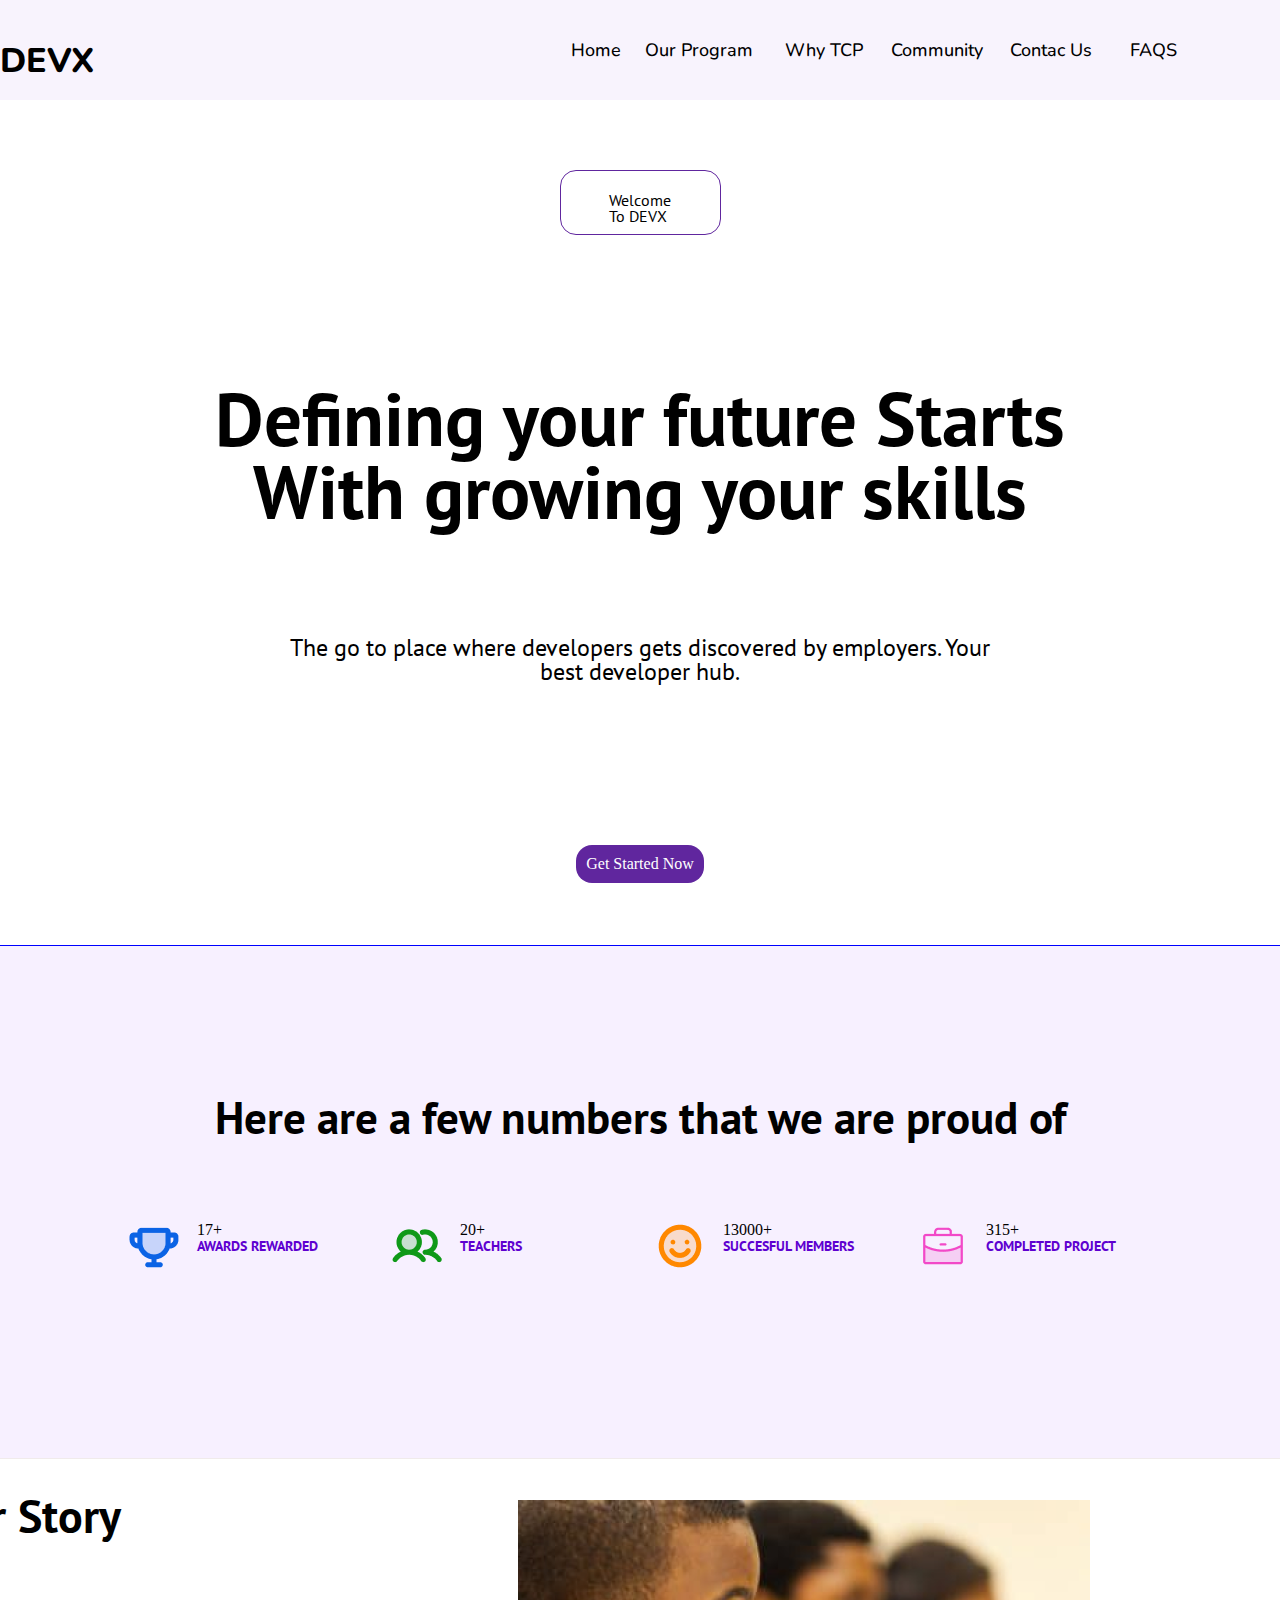
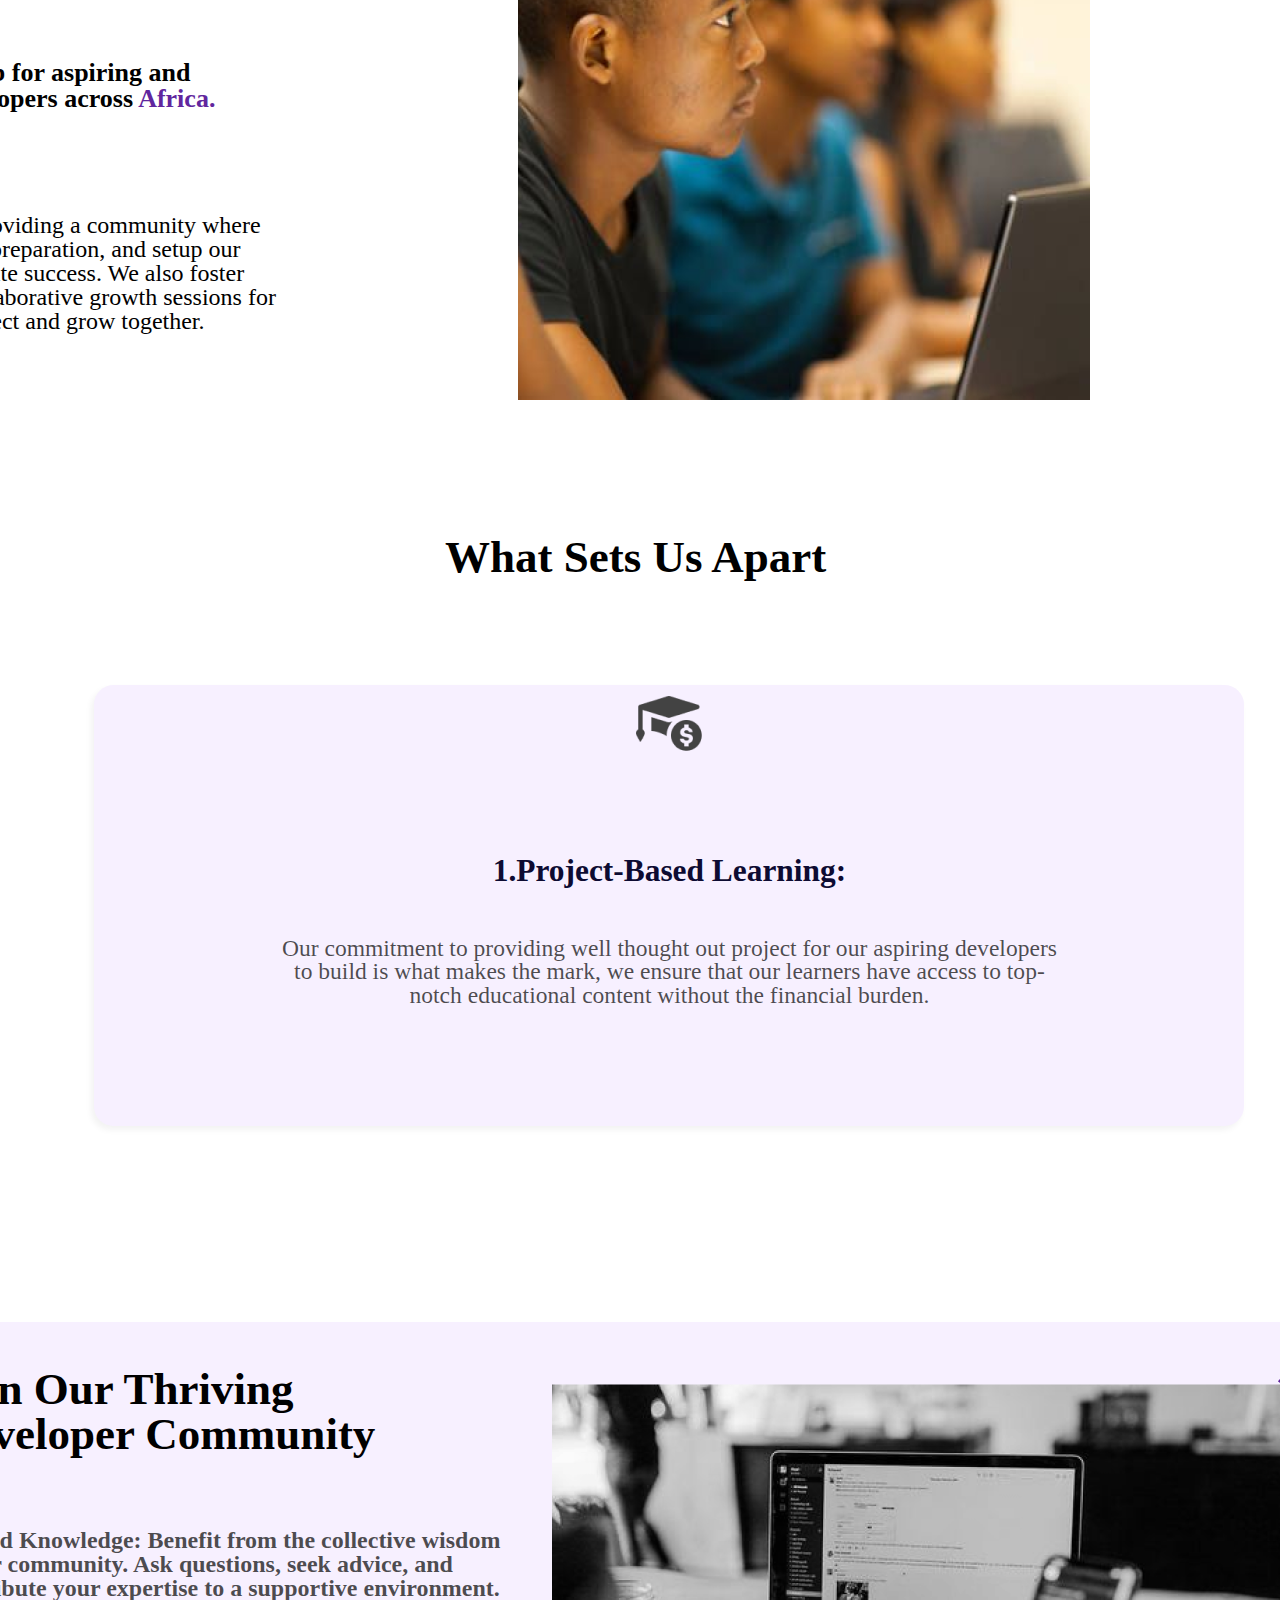
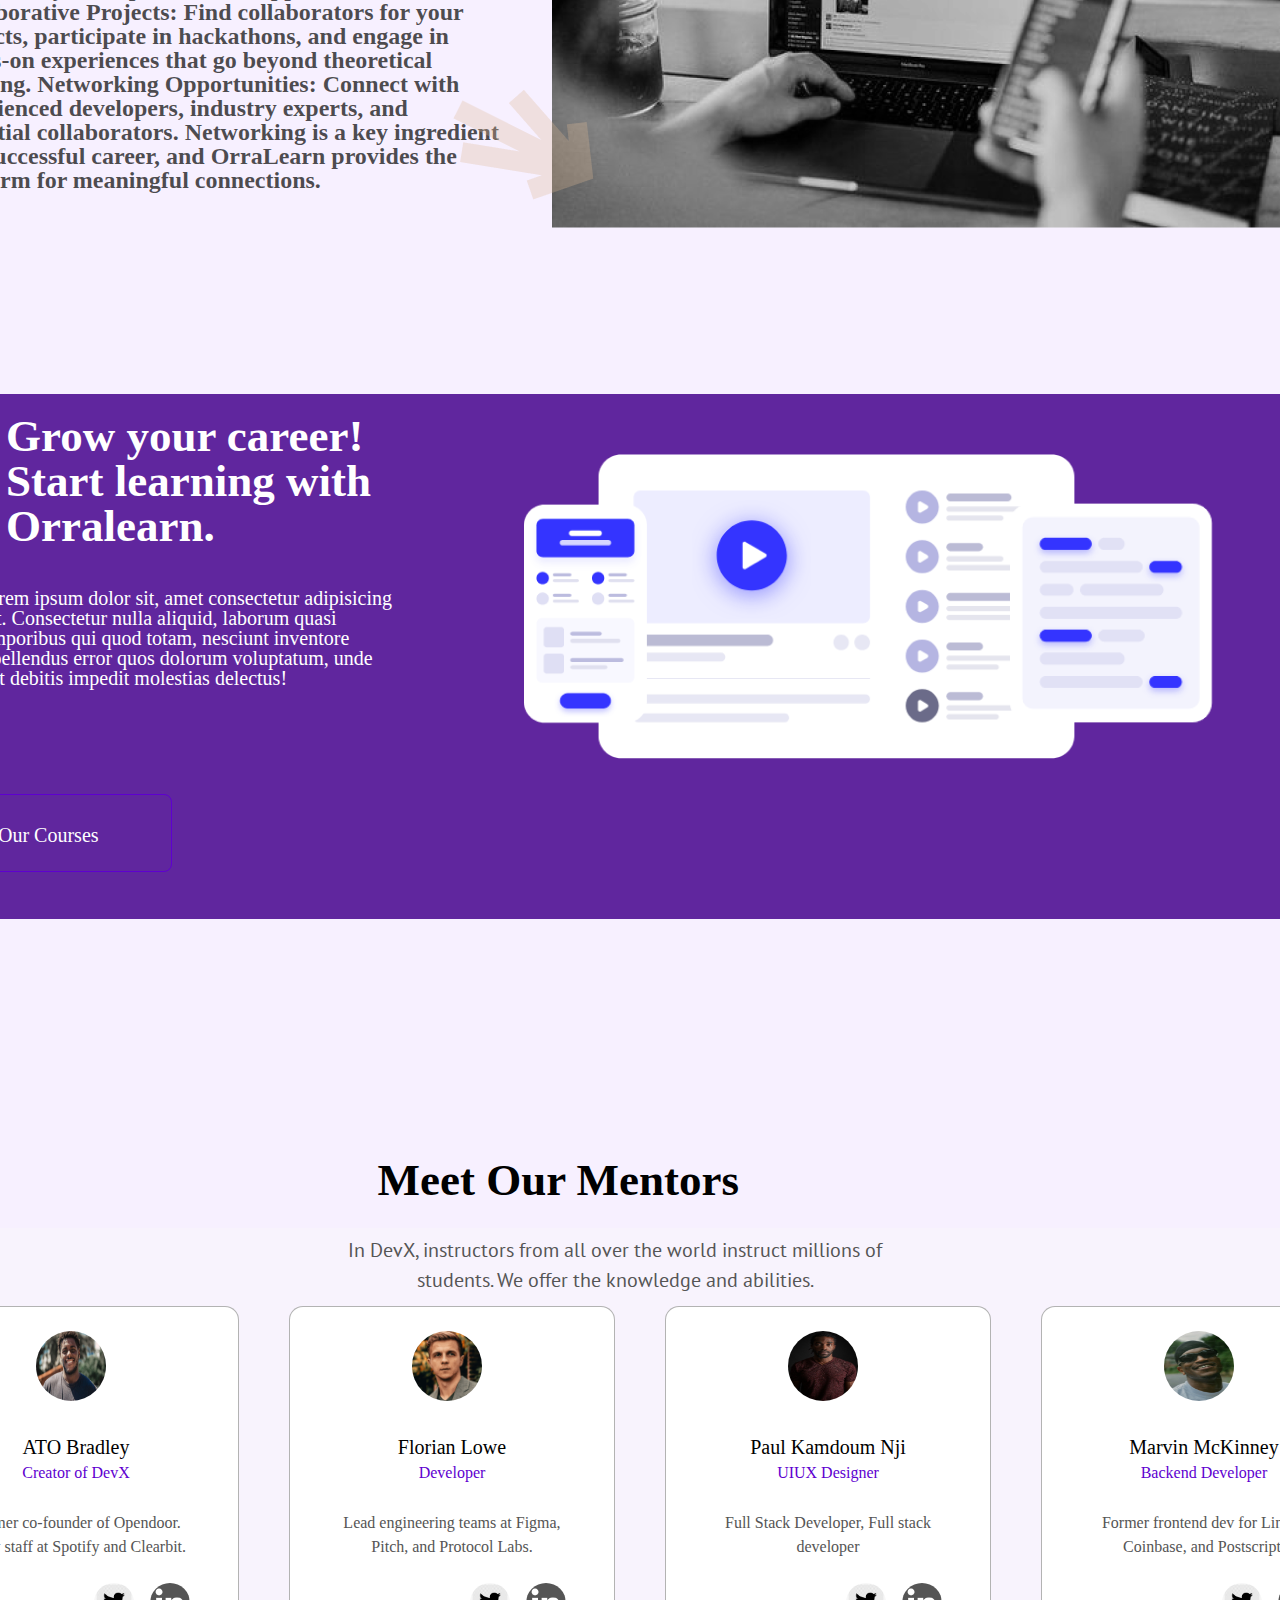
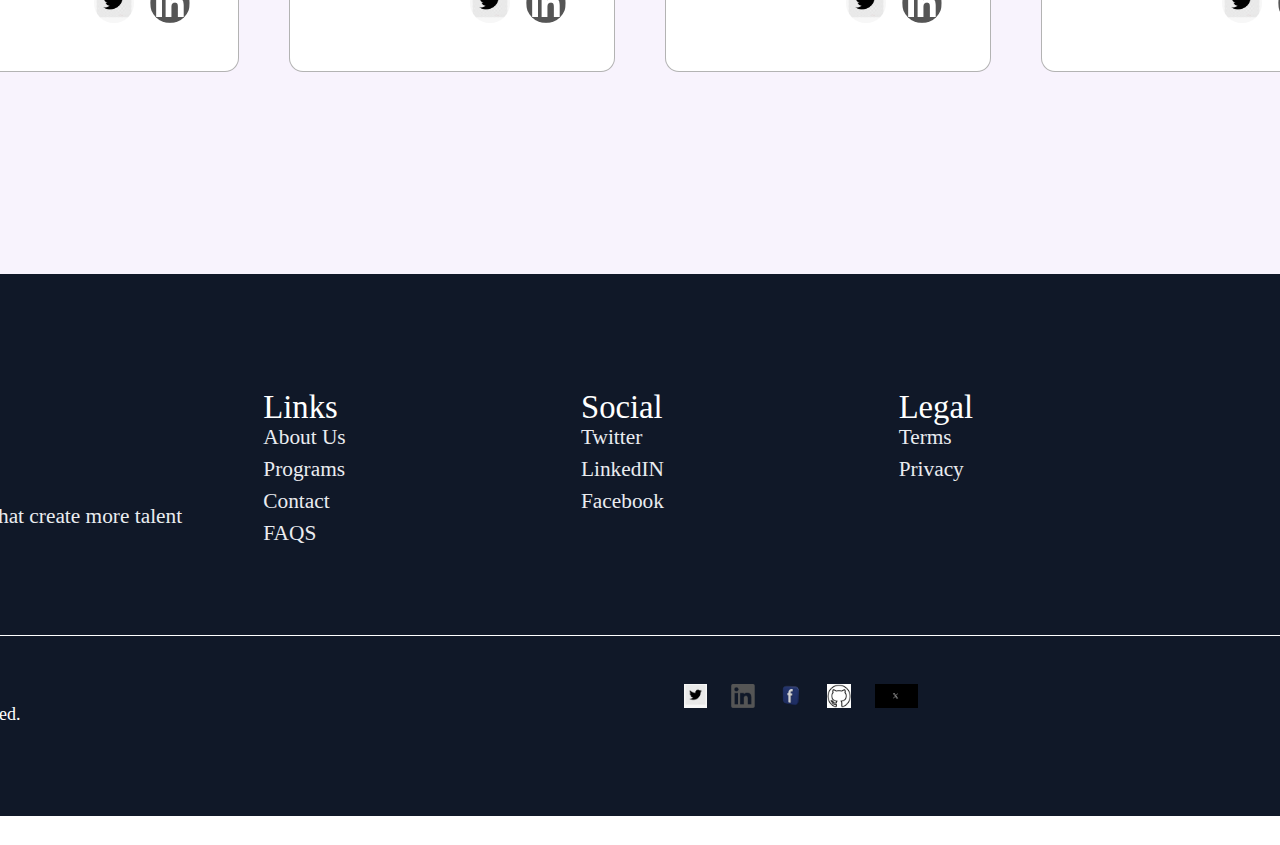
<file: index.html>
<!DOCTYPE html>
<html lang="en">
  <head>
    <meta charset="UTF-8" />
    <meta name="viewport" content="width=device-width, initial-scale=1.0" />
    <title>Landing Pag</title>
    <link rel="preconnect" href="https://fonts.googleapis.com" />
    <link rel="preconnect" href="https://fonts.gstatic.com" crossorigin />
    <link
      href="https://fonts.googleapis.com/css2?family=Nunito:ital,wght@0,200..1000;1,200..1000&display=swap"
      rel="stylesheet"
    />
    <link rel="preconnect" href="https://fonts.googleapis.com" />
    <link rel="preconnect" href="https://fonts.gstatic.com" crossorigin />
    <link
      href="https://fonts.googleapis.com/css2?family=PT+Sans:ital,wght@0,400;0,700;1,400;1,700&display=swap"
      rel="stylesheet"
    />
    <link rel="stylesheet" href="land.css" />
  </head>
  <body class="body">
    <div class="info-name">DEYX LANDING PAGE</div>
    <nav class="header">
      <div class="left-section">
        <div class="name-dev">DEVX</div>
      </div>
      <div class="middle-section">
        <div class="middle-section1">Home</div>
        <div class="middle-section2">Our Program</div>
        <div class="middle-section3">Why TCP</div>
        <div class="middle-section4">Community</div>
        <div class="middle-section5">Contac Us</div>
        <div class="middle-section6">FAQS</div>
      </div>
      <div class="end-section">
        <div class="sign-in-container">
          <div class="sign-in">Sign in</div>
        </div>
        <div class="sign-up-container">
          <div class="sign-up">Sign Up</div>
        </div>
      </div>
    </nav>
    <div class="Hero">
      <div class="Hero-intro">
        <p class="welcome">Welcome To DEVX</p>
      </div>
      <div class="Hero-main">
        <div class="main1">
          Defining your future Starts With growing your skills
        </div>
        <div class="main2">
          The go to place where developers gets discovered by employers. Your
          best developer hub.
        </div>
      </div>
      <div class="get">Get Started Now</div>
    </div>
    <div class="fun-fact">
      <div class="fun-fact1">Here are a few numbers that we are proud of</div>
      <div class="fun-fact2">
        <div>
          <img src="image/Trophy.png" alt="" class="image1" />
        </div>
        <div class="image1-des">
          <div>17+</div>
          <div class="info">Awards Rewarded</div>
        </div>

        <div>
          <img src="image/Users.png" alt="" class="image1" />
        </div>
        <div class="image1-des">
          <div>20+</div>
          <div class="info">teachers</div>
        </div>

        <div>
          <img src="image/Smiley.png" alt="" class="image1" />
        </div>
        <div class="image1-des">
          <div>13000+</div>
          <div class="info">succesful members</div>
        </div>

        <div>
          <img src="image/Briefcase.png" alt="" class="image1" />
        </div>
        <div class="image1-des">
          <div>315+</div>
          <div class="info">completed project</div>
        </div>
      </div>
    </div>

    <div class="stories">
      <div class="story1">
        <div class="store1">
          <p class="lod">Our Story</p>
          <p class="lod2">
            We’re a Tech hub for aspiring and established developers across
            <span class="lod21">Africa.</span>
          </p>
          <p class="lod3">
            We stand out by providing a community where opportunity meets
            preparation, and setup our members for absolute success. We also
            foster supportive and collaborative growth sessions for developers
            to connect and grow together.
          </p>
        </div>
        <div class="store2">
          <img src="image/Image.png" alt="" />
        </div>
        <!-- <div class="story-mid">What Sets Us Apart</div> -->
      </div>

      <div class="story-mid">What Sets Us Apart</div>
      <div class="component1">
        <div class="Scholarship">
          <img src="image/Scholarship.png" alt="" />
        </div>
        <div class="sch1">1.Project-Based Learning:</div>
        <div class="sch2">
          Our commitment to providing well thought out project for our aspiring
          developers to build is what makes the mark, we ensure that our
          learners have access to top-notch educational content without the
          financial burden.
        </div>
      </div>
    </div>

    <div class="join-container">
      <div class="join-container1">
        <div class="frame1">
          <p class="para1">Join Our Thriving Developer Community</p>
          <p class="para2">
            Shared Knowledge: Benefit from the collective wisdom of our
            community. Ask questions, seek advice, and contribute your expertise
            to a supportive environment. Collaborative Projects: Find
            collaborators for your projects, participate in hackathons, and
            engage in hands-on experiences that go beyond theoretical learning.
            Networking Opportunities: Connect with experienced developers,
            industry experts, and potential collaborators. Networking is a key
            ingredient in a successful career, and OrraLearn provides the
            platform for meaningful connections.
          </p>
        </div>
        <div>
          <img src="image/image 306.png" alt="" />
        </div>
        <div class="img080"><img src="image/080.png" alt="" /></div>
        <div class="img082"><img src="image/082.png" alt="" /></div>
      </div>
      <div class="join-container2">
        <div class="color"></div>
        <div class="div1">
          <div class="main-div1">
            Grow your career! Start learning with Orralearn.
          </div>
          <div class="main-div2">
            Lorem ipsum dolor sit, amet consectetur adipisicing elit.
            Consectetur nulla aliquid, laborum quasi temporibus qui quod totam,
            nesciunt inventore repellendus error quos dolorum voluptatum, unde
            sint debitis impedit molestias delectus!
          </div>
          <div class="main-div3"><p class="tigon">Our Courses</p></div>
        </div>
        <!-- <div class="color2"></div> -->
        <div class="img-group">
          <img src="image/Group 39531.png" alt="" />
        </div>
      </div>
    </div>

    <div class="mentor-container">
      <div class="our-mentors">
        <p class="our-hero">Meet Our Mentors</p>
        <p class="our-hero2">
          In DevX, instructors from all over the world instruct millions of
          students. We offer the knowledge and abilities.
        </p>
      </div>
      <div class="contact-dics">
        <div class="mentor-descri">
          <div class="metor-descri-image">
            <img class="aba1" src="image/1b167ef6e36fad6a838f885f660f1aed390cf014 (4).jpg" alt="" />
          </div>
          <div class="mentor-descri-info1">
            <p class="info-para1">ATO Bradley</p>
            <p class="role">Creator of DevX</p>
          </div>
          <div class="role1">
            Former co-founder of Opendoor. Early staff at Spotify and Clearbit.
          </div>
          <div class="locate">
            <img class="class1" src="image/67-673877_twitter-recipes-clipart-social-media-online-advertising-twitter.png" alt="" />
            <img class="class2" src="image/Social icon.png" alt="" />
          </div>
        </div>

        <div class="hmm1">
          <div class="contact-dics">
            <div class="mentor-descri">
              <div class="metor-descri-image">
                <img class="aba1" src="image/2bf93a71d8003e7c5abaae02be0c524fe88ec378 (1).png" alt="" />
              </div>
              <div class="mentor-descri-info1">
                <p class="info-para1">Florian Lowe</p>
                <p class="role">Developer</p>
              </div>
              <div class="role1">
                Lead engineering teams at Figma, Pitch, and Protocol Labs.
              </div>
              <div class="locate">
                <img class="class1" src="image/67-673877_twitter-recipes-clipart-social-media-online-advertising-twitter.png" alt="" />
                <img class="class2" src="image/Social icon.png" alt="" />
              </div>
            </div>
          </div>
        </div>

        <div class="hmm1">
          <div class="contact-dics">
            <div class="mentor-descri">
              <div class="metor-descri-image">
                <img class="aba1" src="image/6f2eb6f54037152faafede1519ffca76bd69355e.jpg" alt="" />
              </div>
              <div class="mentor-descri-info1">
                <p class="info-para1">Paul Kamdoum Nji</p>
                <p class="role">UIUX Designer</p>
              </div>
              <div class="role1">
                Full Stack Developer, Full stack developer
              </div>
              <div class="locate">
                <img class="class1" src="image/67-673877_twitter-recipes-clipart-social-media-online-advertising-twitter.png" alt="" />
                <img class="class2" src="image/Social icon.png" alt="" />
              </div>
            </div>
          </div>
        </div>

        <div class="hmm1">
          <div class="contact-dics">
            <div class="mentor-descri">
              <div class="metor-descri-image">
                <img class="aba1" src="image/ac18d1e56026dd3bbaa03ead5245175d880d2c51.jpg" alt="" />
              </div>
              <div class="mentor-descri-info1">
                <p class="info-para1">Marvin McKinney</p>
                <p class="role">Backend Developer</p>
              </div>
              <div class="role1">
                Former frontend dev for Linear, Coinbase, and Postscript.
              </div>
              <div class="locate">
                <img class="class1" src="image/67-673877_twitter-recipes-clipart-social-media-online-advertising-twitter.png" alt="" />
                <img class="class2" src="image/Social icon.png" alt="" />
              </div>
            </div>
          </div>
        </div>
      </div>
      <div></div>
    </div>
    <footer class="footer">
      <div class="section">
        <div class="container">
          <div class="logo-support-text">
            <div class="sample-logo"></div>
            <div class="sample-logo-text">DEVX</div>
            <div class="s-l-t">
              Top learning experiences that create more talent in the world.
            </div>
          </div>
          <div class="footerlinks">
            <div class="link1">Links</div>
            <div class="loonk">About Us</div>
            <div class="loonk">Programs</div>
            <div class="loonk">Contact</div>
            <div class="loonk">FAQS</div>
          </div>

          <div class="footersocial">
            <div class="social1">Social</div>
            <div class="loka">Twitter</div>
            <div class="loka">LinkedIN</div>
            <div class="loka">Facebook</div>
          </div>

          <div class="footersocial">
            <div class="social1">Legal</div>
            <div class="loka">Terms</div>
            <div class="loka">Privacy</div>
        </div>

       <div class="emma"><p>© 2025 Orralearn. All rights reserved.</p>
        <div class="last">
          <img class="tech-bro" src="image/67-673877_twitter-recipes-clipart-social-media-online-advertising-twitter.png" alt="">
          <img class="tech-bro1" src="image/Social icon.png" alt="">
          <img class="tech-bro2" src="image/facebook-9781691-7946235.webp" alt="">
          <img class="tech-bro3" src="image/OIP.jpeg" alt="">
          <img class="tech-bro4" src="image/67162-logo-baru-twitter-twitterelonmusk.jpg" alt="">
      </div>
        </div> 
        
      </div>
       
    </footer>
  </body>
</html>
</file>
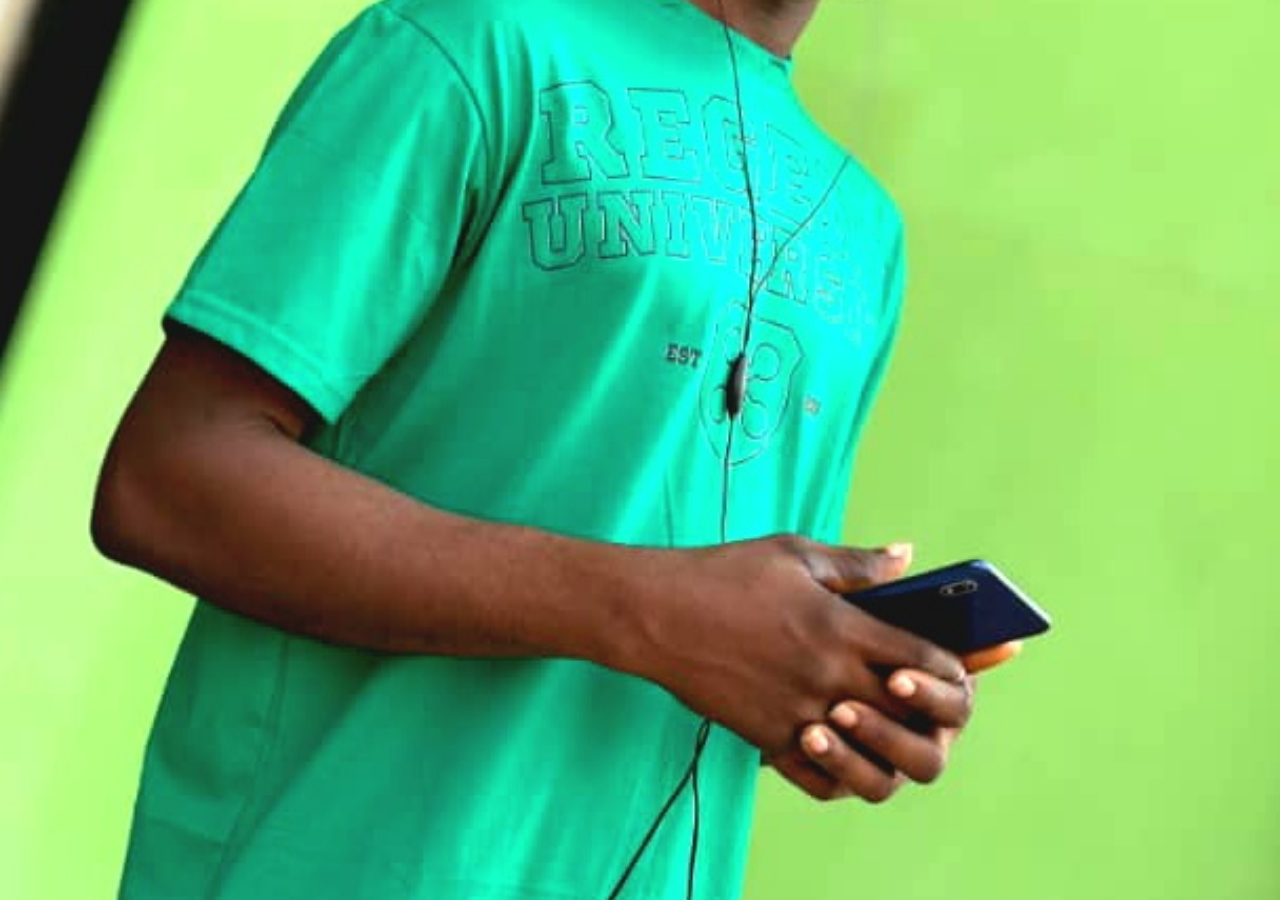
<file: community.html>
<!DOCTYPE html>
<html lang="en">
  <head>
    <meta charset="UTF-8" />
    <meta name="viewport" content="width=device-width, initial-scale=1.0" />
    <title>Community</title>

    <style>
      body {
        margin: 0;
        font-family: "Segoe UI", sans-serif;
        background: #ffffff;
      }

      .hero-section {
        position: relative;
        width: 100%;
        height: 100vh;
        overflow: hidden;
      }

      /* Background Images */
      .hero-img,
      .hero-img.active {
        /* padding-top: 50px; */
        position: absolute;
        width: 100%;
        height: 100%;
        object-fit: cover;
        /* object-position: top center; */
        transition: opacity 1.5s ease-in-out;
        opacity: 0;
        /* margin: 0 auto; */
        /* display: flex; */
        /* justify-content: center; */
        /* align-items: center; */
      }

      .hero-img.active {
        opacity: 1;
      }

      /* Floating Text */
      .hero-text {
        position: absolute;
        bottom: 15%;
        left: 50%;
        transform: translateX(-50%);
        text-align: center;
        color: white;
        max-width: 700px;
        padding: 20px;
        background: rgba(0, 0, 0, 0.45);
        border-radius: 10px;
        font-size: 1.4rem;
        opacity: 0;
        animation: fadeText 2s forwards;
      }

      @keyframes fadeText {
        0% {
          opacity: 0;
          transform: translate(-50%, 20px);
        }
        100% {
          opacity: 1;
          transform: translate(-50%, 0px);
        }
      }

      .ceo-name {
        font-size: 2rem;
        font-weight: bold;
        margin-bottom: 10px;
        display: block;
      }
    </style>
  </head>
  <body>
    <section class="hero-section">
      <!-- Images -->
      <img src="image/IMG-20250322-WA0025.jpg" class="hero-img active" />
      <img src="image/2468.jpg" class="hero-img" />
      <img src="image/CEO.jpg" class="hero-img" />

      <!-- Description Text -->
      <div class="hero-text" id="description-box">
        <span class="ceo-name">Mr. Tigon Emmanuel</span>
        Passionate leader with over 10 years of expertise in technology
        innovation and community impact.
      </div>
    </section>

    <script>
      const images = document.querySelectorAll(".hero-img");
      const descBox = document.getElementById("description-box");

      const descriptions = [
        {
          name: "Mr. Tigon Bilikdam Emmanuel",
          text: "Passionate leader with over 10 years of expertise in technology innovation and community development.",
        },
        {
          name: "Mr. Tigon B. Prosper",
          text: "Dedicated to empowering young minds and creating sustainable digital opportunities in Africa.",
        },
        {
          name: "Mr. Binam Simon ",
          text: "Believes in progress through collaboration, creativity, and strategic leadership.",
        },
      ];

      let index = 0;

      function changeSlide() {
        images.forEach((img) => img.classList.remove("active"));
        images[index].classList.add("active");

        // Change text
        descBox.style.animation = "none";
        void descBox.offsetWidth; // Reset animation trigger
        descBox.innerHTML = `
        <span class="ceo-name">${descriptions[index].name}</span>
        ${descriptions[index].text}
      `;
        descBox.style.animation = "fadeText 2s forwards";

        index = (index + 1) % images.length;
      }

      setInterval(changeSlide, 4500); // every 4.5 seconds
    </script>
  </body>
</html>
</file>
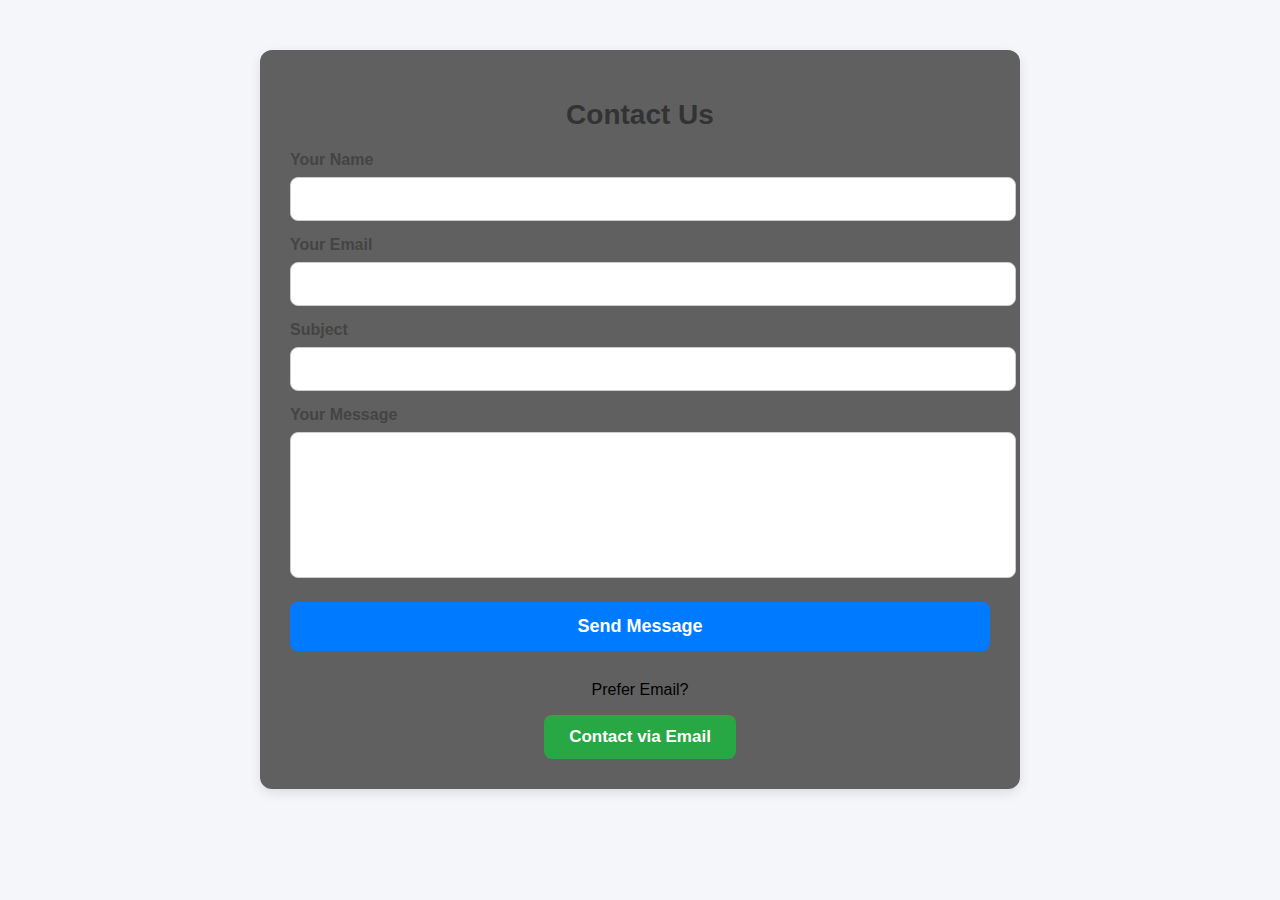
<file: contact.html>
<!DOCTYPE html>
<html lang="en">
  <head>
    <meta charset="UTF-8" />
    <meta name="viewport" content="width=device-width, initial-scale=1.0" />
    <title>Contact Us</title>

    <style>
      body {
        font-family: Arial, sans-serif;
        background: #f5f6fa;
        margin: 0;
        padding: 0;
      }

      .contact-container {
        width: 80%;
        max-width: 700px;
        margin: 50px auto;
        background: #606060;
        /* background-image: inherit; */
        padding: 30px;
        border-radius: 12px;
        box-shadow: 0px 4px 12px rgba(0, 0, 0, 0.1);
      }

      h1 {
        text-align: center;
        margin-bottom: 20px;
        color: #333;
        font-size: 28px;
      }

      label {
        display: block;
        margin-top: 15px;
        font-weight: bold;
        color: #444;
      }

      input,
      textarea {
        width: 100%;
        padding: 12px;
        margin-top: 8px;
        border: 1px solid #ccc;
        border-radius: 8px;
        font-size: 16px;
        outline: none;
      }

      textarea {
        height: 120px;
        resize: none;
      }

      button {
        width: 100%;
        margin-top: 20px;
        padding: 14px;
        background: #007bff;
        border: none;
        color: white;
        border-radius: 8px;
        cursor: pointer;
        font-size: 18px;
        font-weight: bold;
      }

      button:hover {
        background: #0056b3;
      }

      .email-box {
        text-align: center;
        margin-top: 30px;
      }

      .email-box a {
        text-decoration: none;
        padding: 12px 25px;
        background: #28a745;
        color: white;
        border-radius: 8px;
        font-size: 17px;
        font-weight: bold;
        display: inline-block;
      }

      .email-box a:hover {
        background: #1e7e34;
      }
    </style>
  </head>
  <body>
    <div class="contact-container">
      <h1>Contact Us</h1>

      <form action="https://tigonemmanuel03@gmail.com" method="POST">
        <!-- Prevent Spam -->
        <input type="hidden" name="_captcha" value="false" />

        <!-- Redirect to a Thank You page (optional) -->
        <!-- <input type="hidden" name="_next" value="thankyou.html" /> -->

        <!-- FormSubmit Auto Settings -->
        <input type="hidden" name="_captcha" value="false" />
        <input type="hidden" name="_next" value="https://thankyou.html" />
        <input type="hidden" name="_template" value="table" />

        <!-- Send Confirmation Email to the Sender -->
        <input type="hidden" name="_cc" value="" />
        <input
          type="hidden"
          name="_autoresponse"
          value="Thank you for contacting us! We have received your message and will respond shortly."
        />

        <label>Your Name</label>
        <input type="text" name="name" required />

        <label>Your Email</label>
        <input type="email" name="email" required />

        <label>Subject</label>
        <input type="text" name="subject" required />

        <label>Your Message</label>
        <textarea name="message" required></textarea>

        <button type="submit">Send Message</button>
      </form>

      <!-- Contact by email -->
      <div class="email-box">
        <p>Prefer Email?</p>
        <a href="tigonemmanuel03@gmail.com">Contact via Email</a>
      </div>
    </div>

    <script>
      document
        .getElementById("contactForm")
        .addEventListener("submit", function (e) {
          e.preventDefault();

          // For now just show success alert — later can connect to backend
          alert("Your message has been sent successfully! Thank you.");

          // Clear form
          this.reset();
        });
    </script>
  </body>
</html>
</file>
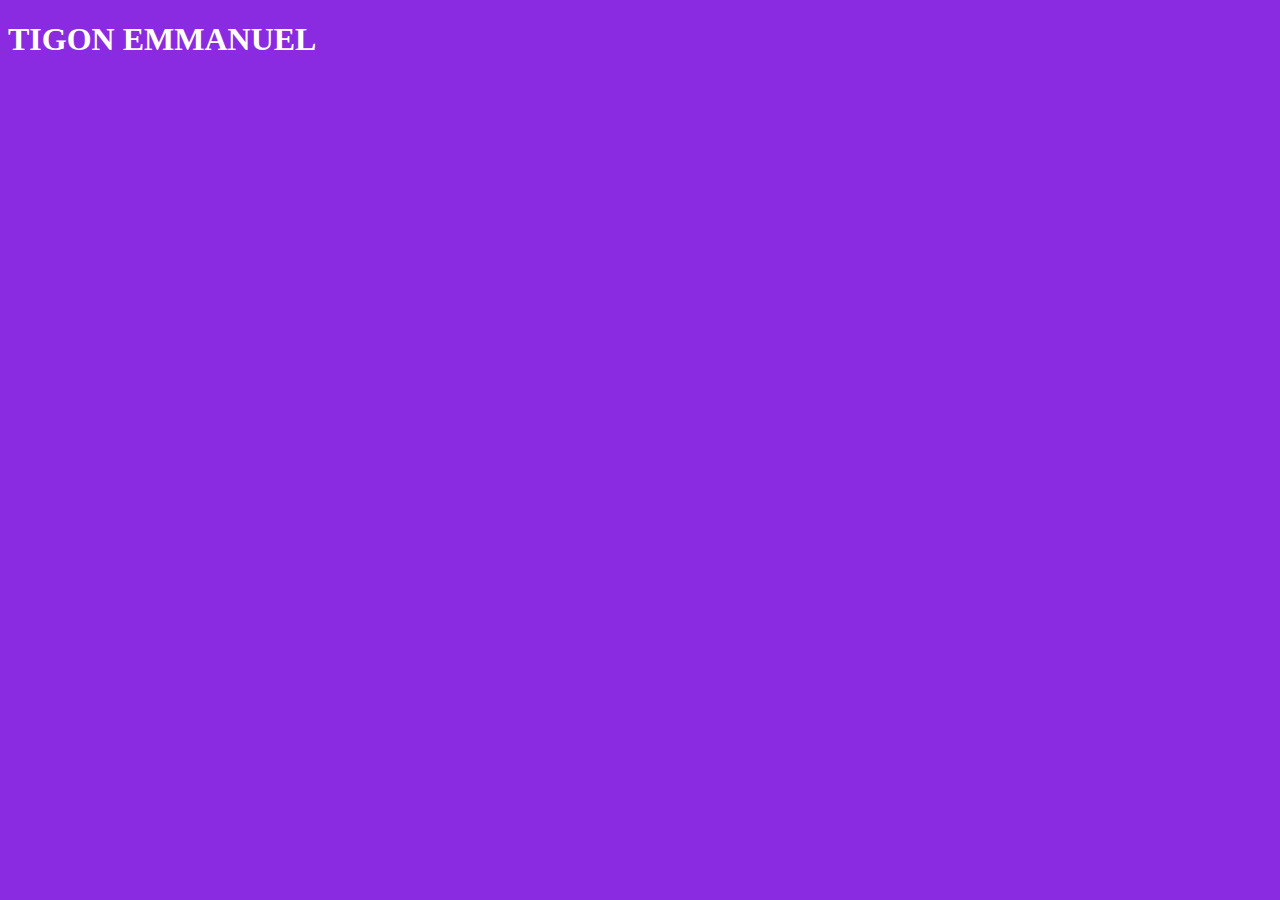
<file: ourcourse.html>
<!DOCTYPE html>
<html lang="en">
  <head>
    <meta charset="UTF-8" />
    <meta name="viewport" content="width=device-width, initial-scale=1.0" />
    <title>our courses</title>
    <link rel="stylesheet" href="/ourcourses.css" />
  </head>
  <body class="body">
    <h1>TIGON EMMANUEL</h1>
  </body>
</html>
</file>
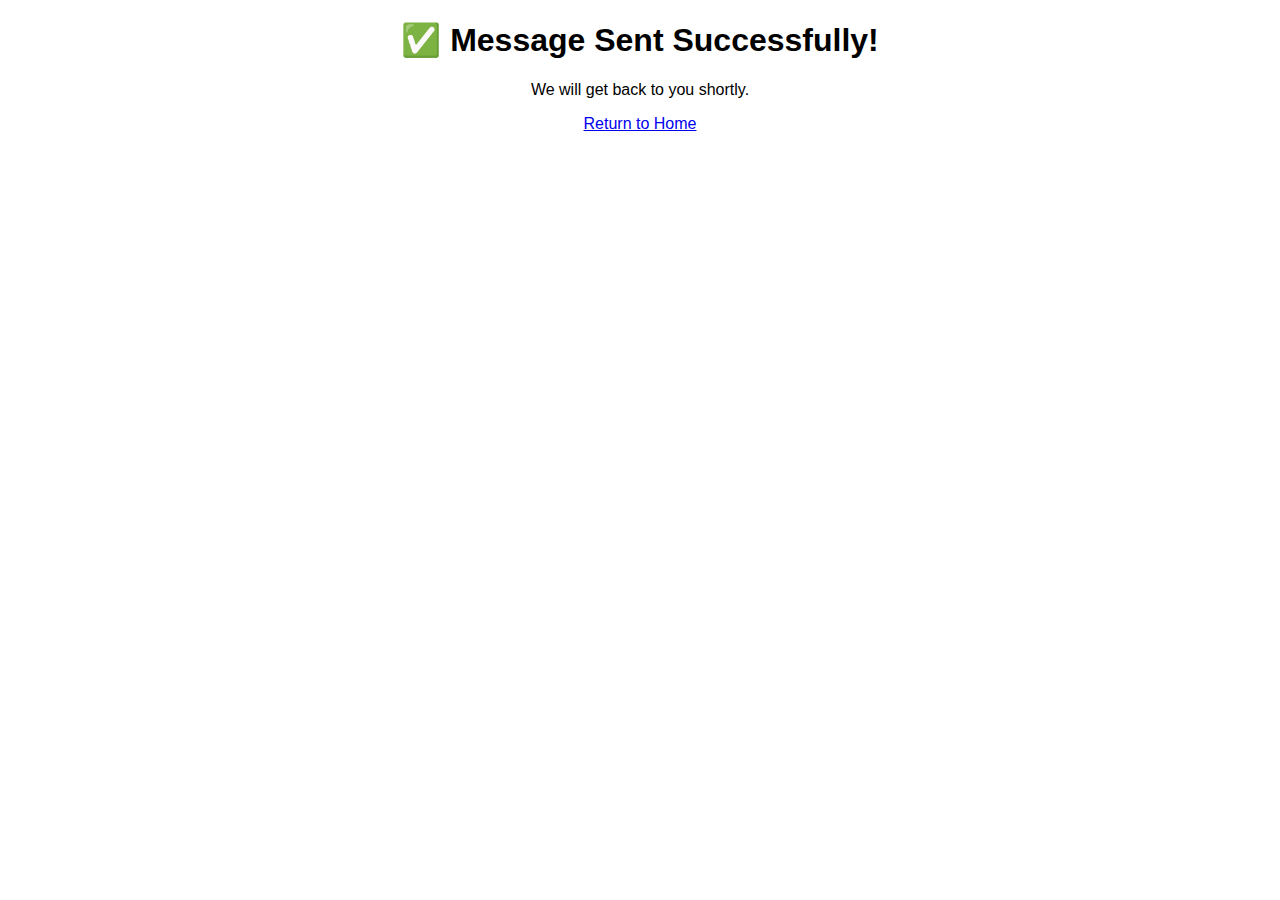
<file: thankyou.html>
<!DOCTYPE html>
<html>
  <head>
    <title>Thank You</title>
  </head>
  <body style="text-align: center; font-family: Arial">
    <h1>✅ Message Sent Successfully!</h1>
    <p>We will get back to you shortly.</p>
    <a href="index.html">Return to Home</a>
  </body>
</html>
</file>
<file: land.css>
.info-name {
  width: 1920px;
  height: 20px;
  top: -574px;
  left: 1160px;
  color: #606060;
  font-family: "Nunito", sans-serif;
}

.header {
  /* border: 1px solid red; */
  width: 1860px;
  height: 100px;
  left: 0px;
  /* right: 50px; */
  margin-right: 30px;
  background-color: #f8f3fd;
  display: flex;
  flex-direction: row;
  justify-content: space-between;
  align-items: center;
  position: fixed;
  top: 0;
  font-family: "Nunito", sans-serif;
  z-index: 10;
}

.name-dev {
  width: 95px;
  height: 24px;
  top: 38px;
  left: 153px;
  font-family: "Nunito", sans-serif;
  font-weight: 800;
  font-size: 34px;
  /* vertical-trim: cap height */
}

.middle-section {
  display: flex;
  flex-direction: row;
  justify-content: space-between;
  width: 604px;
  height: 24px;
  top: 38px;
  left: 658px;
  gap: 25px;
}

.middle-section1 {
  width: 49px;
}

.middle-section2 {
  width: 115px;
}

.middle-section3 {
  width: 81px;
}

.middle-section4 {
  width: 94px;
}

.middle-section5 {
  width: 95px;
}

.middle-section6 {
  width: 45px;
}

.middle-section1,
.middle-section2,
.middle-section3,
.middle-section4,
.middle-section5,
.middle-section6 {
  height: 25px;
  font-family: "nunito", sans-serif;
  font-weight: 500;
  font-size: 18px;
  line-height: 24px;
  letter-spacing: 0px;
  color: #000;
}

.end-section {
  display: flex;
  flex-direction: row;
  justify-content: space-between;
  align-items: center;
  width: 210px;
  height: 45px;
  top: 28px;
  left: 1560px;
  gap: 24px;
}

.sign-in-container {
  display: flex;
  flex-direction: row;
  justify-content: space-between;
  align-items: center;
  width: 210px;
  height: 45px;
  top: 28px;
  left: 1560px;
  gap: 24px;
  margin-left: -150px;
}
.sign-in {
  width: 56px;
  height: 13px;
  font-family: "nunito" sans-serif;
  font-weight: 500;
  font-size: 18px;
  line-height: 24px;
  letter-spacing: 0px;
  color: #000;
}

.sign-up {
  width: 65px;
  height: 13px;
  font-family: "nunito" sans-serif;
  font-weight: 500;
  font-size: 18px;
  line-height: 20px;
  letter-spacing: 0%;
  color: #fff;
}

.sign-up-container {
  display: flex;
  flex-direction: row;
  width: 125px;
  height: 45px;
  border-radius: 8px;
  border: 1px;
  padding-top: 10px;
  padding-right: 16px;
  padding-bottom: 10px;
  padding-left: 16px;
  gap: 8px;
  background-color: #60269e;
  margin-left: -900px;
  border: 1px solid red;
  /* margin-left: 20px; */
}

.body {
  display: flex;
  flex-direction: column;
  align-items: center;
  justify-content: center;
  z-index: 0;
}

.Hero {
  display: flex;
  flex-direction: column;
  justify-content: space-around;
  align-items: center;
  width: 1920px;
  height: 837px;
  top: 100px;
  margin-top: 80px;
  /* border: 1px solid blue; */
  /* z-index: 0; */
}

.Hero-intro {
  display: flex;
  justify-content: center;
  width: 139px;
  height: 43px;
  top: 147px;
  left: 907;
  /* margin-left: 750px; */
  border-radius: 16px;
  border: 1px solid #60269e;
  padding: 10px;
  gap: 10px;
  align-items: center;
}

.welcome {
  width: 121px;
  height: 21px;
  font-family: "PT Sans", sans-serif;
  font-weight: 400;
  font-size: 16px;
  line-height: 100%;
  letter-spacing: 0%;
  color: #000;
  padding: 100px;
}

.Hero-main {
  display: flex;
  flex-direction: column;
  justify-content: center;
  align-items: center;
  width: 900px;
  height: 360px;
  top: 201px;
  left: 510;
  gap: 28px;
  /* border: 1px solid red; */
}

.main1 {
  width: 900px;
  height: 146px;
  font-family: "PT Sans", sans-serif;
  font-weight: 700;
  font-size: 75px;
  line-height: 73px;
  letter-spacing: 0%;
  text-align: center;
}

.main2 {
  width: 728px;
  height: 62px;
  font-family: "PT Sans", sans-serif;
  font-weight: 400;
  font-size: 24px;
  line-height: 100%;
  letter-spacing: 0%;
  text-align: center;
  margin-top: 80px;
}

.get {
  width: 187;
  height: 51;
  top: 482px;
  left: 883px;
  gap: 10px;
  border-radius: 16px;
  padding: 10px;
  background: var(--new, #60269e);
  color: #fff;
}

.get:hover {
  cursor: pointer;
  background-color: #606060;
  box-shadow: 1s;
}

.fun-fact {
  width: 1920px;
  height: 364px;
  top: 937px;
  gap: 68px;
  padding-top: 55px;
  padding-right: 225px;
  padding-bottom: 93px;
  padding-left: 225px;
  background: #f7f0ff;
  border-top: 1px solid blue;
  display: flex;
  flex-direction: column;
  align-items: center;
  justify-content: center;
}

.fun-fact1 {
  width: 884px;
  height: 58px;
  font-family: "PT Sans", sans-serif;
  font-weight: 700;
  font-size: 45px;
  line-height: 100%;
  letter-spacing: 0%;
  text-align: center;
}

.fun-fact2 {
  width: 1022px;
  height: 50px;
  gap: 18px;
  /* border: 1px solid red; */
  display: flex;
  flex-direction: row;
}

.image1 {
  width: 242;
  height: 50;
  gap: 15px;
  border-radius: 9px;
}

.info {
  width: 177px;
  height: 14px;
  font-family: "PT Sans", sans-serif;
  font-weight: 700;
  font-size: 14px;
  line-height: 100%;
  letter-spacing: 1%;
  text-transform: uppercase;
  /* background: var(--brand-color, #5e00d0); */
  color: var(--brand-color, #5e00d0);
}

.stories {
  width: 1920px;
  height: 1463px;
  top: 1301px;
  background: #ffffff;
  border-top: 0.62px solid #f0ebeb;
  display: flex;
  flex-direction: column;
  justify-content: center;
  align-items: center;
}

.story1 {
  display: flex;
  flex-direction: row;
  /* justify-content: space-between; */
  align-items: center;
  top: 50px;
  margin-top: -260px;
  /* border: 1px solid green; */
  width: 1920px;
  height: 710px;
}

.store1 {
  width: 478;
  height: 438;
  top: 120px;
  left: 340px;
  gap: 35px;
  /* border: 1px solid red; */
  display: flex;
  flex-direction: column;
  margin-left: 130px;
  margin-top: 0px;
  align-items: center;
}

.store2 {
  display: flex;
  left: 20px;
  /* top: 1000px; */
  /* border: 1px solid blue; */
  margin-left: 230px;
}

.lod {
  width: 230px;
  height: 60px;
  margin-top: 70px;
  font-family: "PT Sans", sans-serif;
  font-weight: 700;
  font-size: 46.02px;
  line-height: 100%;
  letter-spacing: 0%;
  /* background: var(--ssec-colorr, #0d0b32); */
}

.lod2 {
  width: 478px;
  height: 68px;
  font-family: "PT Sans" sans-serif;
  font-weight: 700;
  font-size: 26px;
  line-height: 100%;
  letter-spacing: 0%;
  /* background: var(--ssec-colorr, #0d0b32); */
}

.lod21 {
  color: #60269e;
}

.lod3 {
  width: 478px;
  height: 240px;
  font-family: "PT Sans" sans-serif;
  font-weight: 400;
  font-size: 24px;
  line-height: 100%;
  letter-spacing: 0%;
}

.story-mid {
  width: 390px;
  height: 50px;
  top: 810px;
  left: 776px;
  font-family: "PT Sans" sans-serif;
  font-weight: 700;
  font-size: 45px;
  line-height: 100%;
  letter-spacing: 0%;
  color: #000;
  margin-top: 30px;
  /* border: 1px solid red; */
}

.component1 {
  width: 1150.04px;
  height: 440.59px;
  left: 29.44px;
  border-radius: 19.63px;
  background: #f7f0ff;
  box-shadow: -3px 4px 6px 0px #0000000d;
  display: flex;
  flex-direction: column;
  align-items: center;
  position: relative;
  /* z-index: 1; */
  margin-top: 100px;
}

.forward {
  position: absolute;
  right: 0;
  top: 190px;
}

.backward {
  position: absolute;
  left: 0;
  top: 190px;
}

.scholarship {
  width: 65.74px;
  height: 65.74px;
  top: 68.69px;
  left: 542.64px;
  margin-top: 50px;
}

.sch1 {
  width: 366;
  height: 22;
  top: 165.83px;
  left: 392.5px;
  font-family: "PT Sans" sans-serif;
  font-weight: 700;
  font-size: 31.4px;
  line-height: 100%;
  letter-spacing: 0%;
  color: var(--ssec-colorr, #0d0b32);
  margin-top: 100px;
}

.sch2 {
  width: 779.12px;
  height: 76px;
  top: 236.48px;
  left: 185.46px;
  font-family: "PT Sans" sans-serif;
  font-weight: 400;
  font-size: 23.55px;
  line-height: 100%;
  letter-spacing: 0%;
  text-align: center;
  color: #000000b2;
  margin-top: 50px;
}

.join-container {
  width: 1920px;
  height: 1506px;
  top: 2764px;
  left: 1px;
  background: #f7f0ff;
  /* border: 1px solid red; */
  display: flex;
  flex-direction: column;
  align-items: center;
  /* z-index: -0; */
}

.join-container1 {
  display: flex;
  flex-direction: row;
  align-items: center;
  /* border: 1px solid blue; */
  position: relative;
  /* z-index: 0; */
}

.frame1 {
  width: 562px;
  height: 572px;
  top: 120px;
  left: 330px;
  gap: 40px;
  /* border: 1px solid yellow; */
  margin-right: 50px;
}

.para1 {
  width: 455px;
  height: 116px;
  font-family: " PT Sans" sans-serif;
  font-weight: 700;
  font-size: 45px;
  line-height: 100%;
  letter-spacing: 0%;
  color: #000000;
}

.para2 {
  width: 562px;
  height: 416px;
  font-family: "PT Sans" sans-serif;
  font-weight: 700;
  font-size: 24px;
  line-height: 100%;
  letter-spacing: 0%;
  color: #000000b2;
}

.joinimg {
  position: relative;
  z-index: 1;
}

.img080 {
  width: 159px;
  height: 179px;
  top: 134px;
  left: 1372px;
  position: absolute;
  top: 15px;
  margin-left: -35px;
  z-index: 0;
}

.img082 {
  width: 79.99px;
  height: 138.99px;
  top: 665.17px;
  left: 892px;
  position: absolute;
  z-index: 0;
  left: 500px;
  top: 0%;
  top: 355px;
  /* border: 1px solid red; */
}

.join-container2 {
  width: 1506px;
  height: 525px;
  top: 3683px;
  left: 244px;
  border-radius: 30px;
  background: #60269e;
  margin-top: 100px;
  display: flex;
  flex-direction: row;
}

.color {
  width: 89px;
  height: 50px;
  /* border-radius: 50%; */
  top: 250.46px;
  left: -567px;
  background: #7a3dc5;
}

.div1 {
  width: 428px;
  height: 355px;
  top: 90px;
  left: 100px;
  gap: 37px;
  margin-top: 20px;
}

.main-div1 {
  width: 395px;
  height: 174px;
  font-family: "PT Sans" sans-serif;
  font-weight: 700;
  font-size: 45px;
  line-height: 100%;
  letter-spacing: 0%;
  color: #ffffff;
  margin-left: 30px;
}

.main-div2 {
  width: 428px;
  height: 51px;
  font-family: "PT Sans" sans-serif;
  font-weight: 400;
  font-size: 20px;
  line-height: 100%;
  letter-spacing: 0%;
  color: #ffffff;
}

.main-div3 {
  width: 157px;
  height: 56px;
  border-radius: 8px;
  border-width: 1px;
  gap: 8px;
  padding-top: 10px;
  padding-right: 16px;
  padding-bottom: 10px;
  padding-left: 16px;
  background: var(--new, #60269e);
  border: 1px solid var(--brand-color, #5e00d0);
  margin-top: 155px;
  margin-left: 5px;
  align-items: center;
  cursor: pointer;
  /* box-shadow:  0px 0px 0px 4px #F4EBFF; */

  /* box-shadow: px 1px 2px 0px #1018280D; */
}

.tigon {
  width: 103px;
  height: 14px;
  font-family: "PT Sans" sans-serif;
  font-weight: 400;
  font-size: 20px;
  line-height: 20px;
  letter-spacing: 0%;
  color: #ffffff;
}

.color2 {
  width: 1112.25px;
  height: 192px;
  top: 634.46px;
  left: 620px;
  background: #6908d187;
}

.img-group {
  margin-top: 60px;
  margin-left: 120px;
}

.mentor-container {
  width: 1920px;
  height: 766px;
  top: 4270px;
  background: #f8f3fd;
  display: flex;
  flex-direction: column;
  align-items: center;
}

.our-mentors {
  width: 575;
  height: 112;
  top: 120px;
  left: 673px;
  gap: 29px;
}

.our-hero {
  width: 384px;
  height: 32px;
  margin-top: -70px;
  font-family: "PT Sans" sans-serif;
  font-weight: 700;
  font-size: 45px;
  line-height: 100%;
  letter-spacing: -2%;
  color: #000000;
}

.our-hero2 {
  width: 575px;
  height: 51px;
  font-family: PT Sans;
  font-weight: 400;
  font-size: 20px;
  line-height: 30px;
  letter-spacing: 0%;
  text-align: center;
  color: #555555;
  margin-left: -50px;
}

.hmm1 {
  margin-left: 50px;
  /* border: 2px solid red; */
}

.contact-dics {
  display: flex;
  flex-direction: row;
  /* border: 1px solid green; */
  justify-content: space-between;
  /* margin-right: 10px; */
}

.mentor-descri {
  width: 276px;
  /* border: 100px solid red; */
  height: 316px;
  border-radius: 14px;
  border-width: 1px;
  padding: 24px;
  background: #ffffff;
  border: 1px solid #80808099;
  display: flex;
  flex-direction: column;
  align-items: center;
}

.mentor-descri:hover {
  box-shadow: 0 4px 10px rgba(0, 0, 0, 0.1);
  overflow: hidden;
  transition: transform 0.3s ease, box-shadow 0.3s ease;
  cursor: pointer;
  transform: scale(1.05);
}

.metor-descri-image {
  width: 80px;
  height: 82.32px;
  left: 74px;
}

.mentor-descri-info1 {
  width: 228px;
  height: 168px;
  gap: 16px;
}

.info-para1 {
  width: 228px;
  height: 28px;
  /* font-family: Open Sans; */
  font-family: "PT Sans" sans-serif;
  font-weight: 400;
  font-size: 20px;
  line-height: 28px;
  letter-spacing: 0%;
  text-align: center;
  color: #000;
}

.role {
  width: 228px;
  height: 24px;
  font-family: Inter;
  font-weight: 400;
  font-size: 16px;
  line-height: 24px;
  letter-spacing: 0%;
  text-align: center;
  margin-top: -20px;
  color: var(--brand-color, #5e00d0);
}

.role1 {
  width: 228px;
  height: 72px;
  font-family: Inter;
  font-weight: 400;
  font-size: 16px;
  line-height: 24px;
  letter-spacing: 0%;
  text-align: center;
  color: #555555;
  margin-top: -70px;
}

.locate {
  width: 228px;
  height: 20px;
  gap: 16px;
  display: flex;
  flex-direction: row;
  justify-content: end;
  cursor: pointer;
}

.class1,
.class2 {
  width: 40px;
  height: 40px;
  border-radius: 50%;
  /* margin-left: 50px; */
}

.footer {
  width: 1920px;
  height: 541.66px;
  top: 5036px;
  background: #101828;
  margin-top: -120px;
  /* display: flex;
  flex-direction: column; */
}

.section {
  width: 1920px;
  height: 421.66px;
  gap: 85.33px;
  padding-top: 85.33px;
  padding-bottom: 64px;
  /* border: 1px solid red; */
  display: flex;
  flex-direction: column;
}

.container {
  width: 1706.66px;
  height: 272.33px;
  gap: 64px;
  padding-right: 42.67px;
  padding-left: 42.67px;
  display: flex;
  flex-direction: row;
  align-items: center;
  margin-left: 50px;
  /* border: 1px solid yellow; */
}

.logo-support-text {
  width: 426.66px;
  height: 152.38px;
  gap: 42.67px;
  /* border: 1px solid green; */
  display: flex;
  flex-direction: column;
}

.sample-logo {
  width: 32.38px;
  height: 32.38px;
  top: 6.67px;
  left: 13.33px;
  border-width: 8px;
  border: 8px solid #7f56d9;
  border-radius: 50%;
}

.sample-logo-text {
  width: 78;
  height: 32;
  font-family: Inter;
  font-weight: 800px;
  font-size: 26.67px;
  line-height: 100%;
  letter-spacing: 2%;
  color: #ffffff;
  margin-top: -80px;
  margin-left: 60px;
}

.s-l-t {
  width: 426.66px;
  height: 64px;
  font-family: " Nunito" sans-serif;
  font-weight: 400px;
  font-size: 21.33px;
  line-height: 32px;
  letter-spacing: 0%;
  color: #eaecf0;
}

.footerlinks,
.footersocial {
  width: 253.66px;
  height: 272.33px;
  gap: 21.33px;
  margin-top: 70px;
  cursor: pointer;
}

.link1,
.social1 {
  width: 253.66px;
  height: 27px;
  font-family: "Nunito" sans-serif;
  font-weight: 600px;
  font-size: 32.67px;
  line-height: 26.67px;
  letter-spacing: 0%;
  color: #ffffff;
  cursor: pointer;
}

.loonk,
.loka {
  width: 95px;
  height: 32px;
  font-family: Inter;
  font-weight: 500;
  font-size: 21.33px;
  line-height: 32px;
  letter-spacing: 0%;
  color: #eaecf0;
  cursor: pointer;
}

.emma {
  width: 1806.66px;
  height: 10px;
  gap: 64px;
  padding-top: 48px;
  padding-bottom: 48px;
  border-top-width: 1px;
  color: #101828;
  /* border-top: 2px #690d0d; */
  color: #fff;
  border-top: 1px solid #ffffff;
  margin-bottom: -400px;
  margin-left: -1470px;
  margin-right: -90px;

  /* width: 968px; */
  height: 24px;
  font-family: " Nunito" sans-serif;
  font-weight: 400px;
  font-size: 18px;
  line-height: 24px;
  letter-spacing: 0%;
  display: flex;
  flex-direction: row;
}

.last {
  /* border: 1px solid red; */
  display: flex;
  flex-direction: row;
  width: 230px;
  height: 24px;
  gap: 24px;
  margin-left: 600px;
}

.tech-bro,
.tech-bro1,
.tech-bro2,
.tech-bro3,
.tech-bro4 {
  cursor: pointer;
  /* margin-right: 1000px; */
}

.aba1 {
  width: 70px;
  height: 70px;
  border-radius: 100%;
}
</file>
<file: ourcourses.css>
.body {
  background-color: blueviolet;
  color: white;
  align-items: center;
}
</file>
